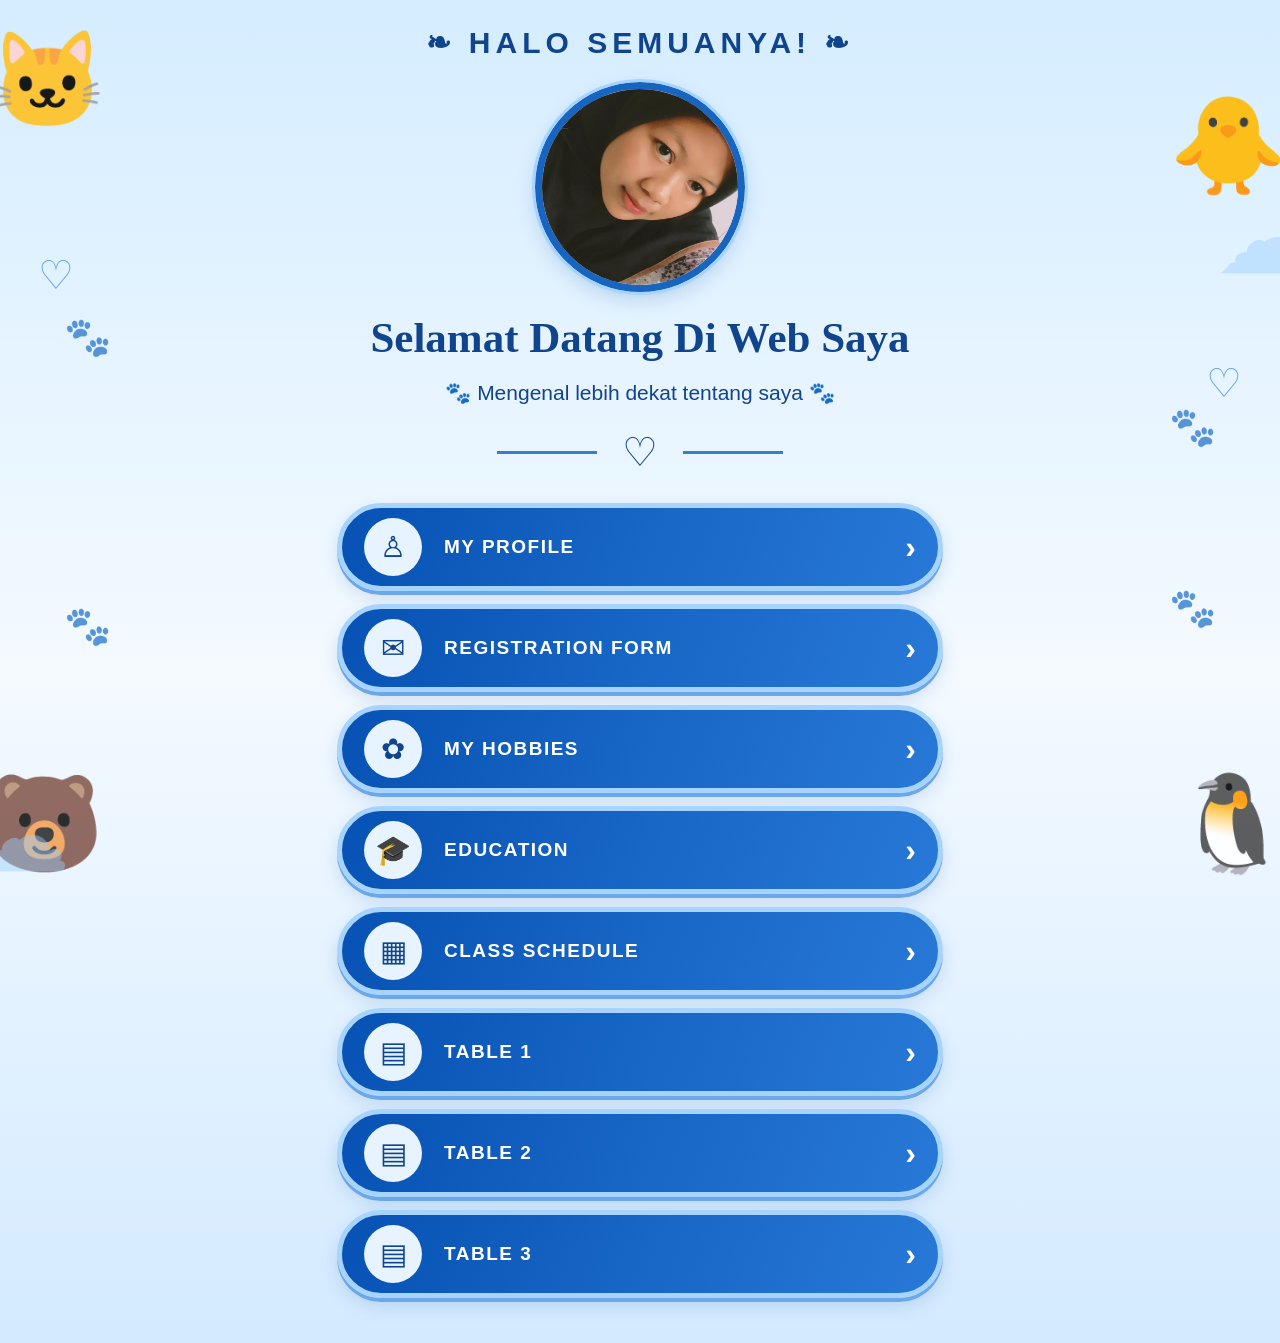
<file: index.html>
<!DOCTYPE html>
<html lang="id">
<head>
<meta charset="UTF-8">
<meta name="viewport" content="width=device-width, initial-scale=1.0">
<title>Website Pribadi Saya</title>

<style>
* {
    margin: 0;
    padding: 0;
    box-sizing: border-box;
}

body {
    font-family: Arial, sans-serif;
    background: linear-gradient(180deg, #d5edff, #f4faff, #d3eaff);
    color: #10458d;
    min-height: 100vh;
    overflow-x: hidden;
}

.container {
    width: 100%;
    max-width: 650px;
    margin: auto;
    padding: 25px 22px 45px;
    text-align: center;
    position: relative;
    z-index: 1;
}

/* Hiasan hewan lucu */
.animal {
    position: fixed;
    z-index: 0;
    font-size: clamp(45px, 10vw, 95px);
    opacity: 0.9;
    pointer-events: none;
}

.cat {
    top: 25px;
    left: -12px;
}

.chick {
    top: 90px;
    right: -8px;
}

.bear {
    bottom: 20px;
    left: -15px;
}

.penguin {
    bottom: 20px;
    right: -12px;
}

.cloud {
    position: fixed;
    z-index: 0;
    font-size: 100px;
    color: #9ccfff;
    opacity: 0.45;
    pointer-events: none;
}

.cloud-left {
    bottom: 5px;
    left: -30px;
}

.cloud-right {
    top: 180px;
    right: -35px;
}

/* Judul */
.greeting {
    font-size: clamp(20px, 4vw, 30px);
    letter-spacing: 5px;
    font-weight: bold;
    margin-bottom: 22px;
}

.profile {
    width: 210px;
    height: 210px;
    margin: 0 auto 20px;
    border: 7px solid #1765c0;
    outline: 3px solid #a6d4ff;
    border-radius: 50%;
    overflow: hidden;
    box-shadow: 0 8px 20px #2868a638;
    background: white;
}

.profile img {
    width: 100%;
    height: 100%;
    object-fit: cover;
    object-position: center;
}

h1 {
    font-family: Georgia, serif;
    font-size: clamp(30px, 6vw, 43px);
    line-height: 1.2;
    margin: 18px 0 12px;
    color: #10458d;
}

.subtitle {
    font-size: clamp(16px, 3.5vw, 21px);
    line-height: 1.6;
    margin-bottom: 20px;
}

.divider {
    display: flex;
    align-items: center;
    justify-content: center;
    gap: 25px;
    font-size: 40px;
    margin: 12px 0 28px;
}

.divider span {
    width: 100px;
    height: 3px;
    background: #377ecb;
}

/* Tombol menu */
.menu {
    display: flex;
    flex-direction: column;
    gap: 13px;
}

.menu a {
    display: flex;
    align-items: center;
    min-height: 84px;
    padding: 10px 22px;
    border-radius: 60px;
    text-decoration: none;
    color: white;
    background: linear-gradient(110deg, #0752b4, #2879d7);
    border: 5px solid #a6d4ff;
    box-shadow:
        0 4px 0 #6ca8e9,
        0 8px 18px #2865a82c;
    transition: 0.25s;
}

.menu a:hover {
    transform: translateY(-3px);
    background: linear-gradient(110deg, #1769c8, #4697ec);
}

.menu-icon {
    width: 58px;
    height: 58px;
    min-width: 58px;
    border-radius: 50%;
    background: #e7f4ff;
    color: #10458d;
    display: flex;
    justify-content: center;
    align-items: center;
    font-size: 29px;
}

.menu-text {
    flex: 1;
    text-align: left;
    margin-left: 22px;
    font-size: clamp(13px, 2.8vw, 19px);
    font-weight: bold;
    letter-spacing: 1.5px;
}

.arrow {
    font-size: 32px;
    font-weight: bold;
    margin-left: 8px;
}

/* Hiasan kecil */
.paw {
    position: fixed;
    z-index: 0;
    color: #5ca5f4;
    font-size: 38px;
    opacity: 0.7;
    pointer-events: none;
}

.paw-one {
    top: 35%;
    left: 5%;
}

.paw-two {
    top: 45%;
    right: 5%;
}

.paw-three {
    bottom: 28%;
    left: 5%;
}

.paw-four {
    bottom: 30%;
    right: 5%;
}

.heart {
    position: fixed;
    z-index: 0;
    color: #428de8;
    font-size: 40px;
    opacity: 0.75;
    pointer-events: none;
}

.heart-one {
    top: 28%;
    left: 3%;
}

.heart-two {
    top: 40%;
    right: 3%;
}

/* Tampilan HP */
@media (max-width: 480px) {
    .container {
        padding: 28px 17px 40px;
    }

    .greeting {
        letter-spacing: 3px;
        margin-bottom: 22px;
    }

    .profile {
        width: 175px;
        height: 175px;
    }

    h1 {
        font-size: 33px;
    }

    .subtitle {
        font-size: 16px;
    }

    .divider {
        gap: 18px;
        margin-bottom: 25px;
    }

    .divider span {
        width: 65px;
    }

    .menu {
        gap: 13px;
    }

    .menu a {
        min-height: 76px;
        padding: 8px 13px;
        border-width: 4px;
    }

    .menu-icon {
        width: 52px;
        height: 52px;
        min-width: 52px;
        font-size: 25px;
    }

    .menu-text {
        margin-left: 14px;
        letter-spacing: 1px;
    }

    .arrow {
        font-size: 27px;
    }

    .animal {
        font-size: 48px;
    }
}
</style>
</head>

<body>

<!-- Hewan-hewan lucu -->
<div class="animal cat">🐱</div>
<div class="animal chick">🐥</div>
<div class="animal bear">🐻</div>
<div class="animal penguin">🐧</div>

<!-- Awan, jejak kaki, dan hati -->
<div class="cloud cloud-left">☁</div>
<div class="cloud cloud-right">☁</div>

<div class="paw paw-one">🐾</div>
<div class="paw paw-two">🐾</div>
<div class="paw paw-three">🐾</div>
<div class="paw paw-four">🐾</div>

<div class="heart heart-one">♡</div>
<div class="heart heart-two">♡</div>

<main class="container">

    <p class="greeting">❧ HALO SEMUANYA! ❧</p>

    <div class="profile">
        <img src="foto.jpeg" alt="Foto profil saya">
    </div>

    <h1>Selamat Datang Di Web Saya</h1>

    <p class="subtitle">
        🐾 Mengenal lebih dekat tentang saya 🐾
    </p>

    <div class="divider">
        <span></span>
        ♡
        <span></span>
    </div>

    <nav class="menu">

        <a href="about_me.html">
            <span class="menu-icon">♙</span>
            <span class="menu-text">MY PROFILE</span>
            <span class="arrow">›</span>
        </a>

        <a href="form.html">
            <span class="menu-icon">✉</span>
            <span class="menu-text">REGISTRATION FORM</span>
            <span class="arrow">›</span>
        </a>

        <a href="hobbies.html">
            <span class="menu-icon">✿</span>
            <span class="menu-text">MY HOBBIES</span>
            <span class="arrow">›</span>
        </a>

        <a href="Educations.html">
            <span class="menu-icon">🎓</span>
            <span class="menu-text">EDUCATION</span>
            <span class="arrow">›</span>
        </a>

        <a href="course-schedule.html">
            <span class="menu-icon">▦</span>
            <span class="menu-text">CLASS SCHEDULE</span>
            <span class="arrow">›</span>
        </a>

        <a href="table1.html">
            <span class="menu-icon">▤</span>
            <span class="menu-text">TABLE 1</span>
            <span class="arrow">›</span>
        </a>

        <a href="table2.html">
            <span class="menu-icon">▤</span>
            <span class="menu-text">TABLE 2</span>
            <span class="arrow">›</span>
        </a>

        <a href="table3.html">
            <span class="menu-icon">▤</span>
            <span class="menu-text">TABLE 3</span>
            <span class="arrow">›</span>
        </a>

    </nav>

</main>

</body>
</html>
</file>
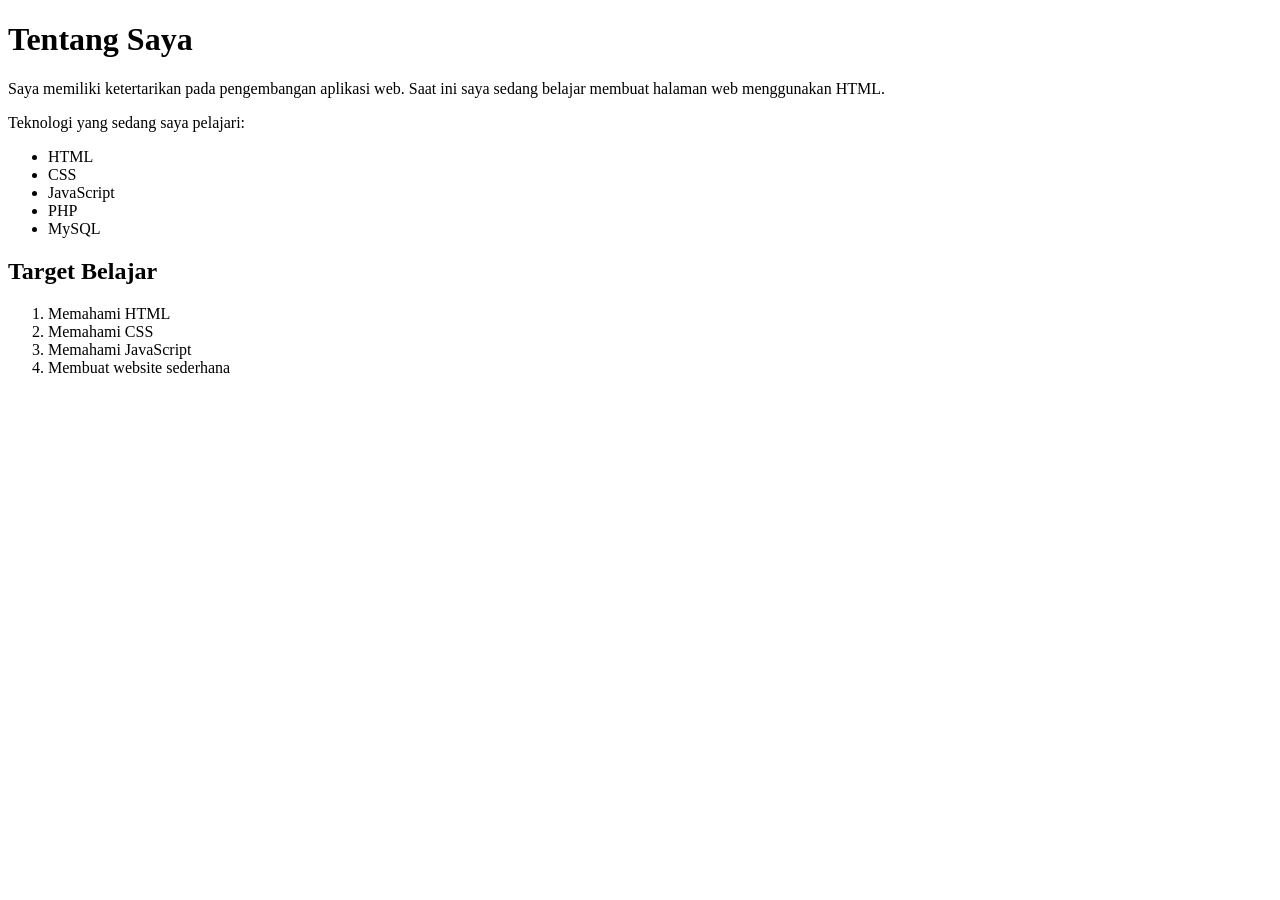
<file: about_me.html>
<!DOCTYPE html>
<html lang="id">
<head>
    <meta charset="UTF-8">
    <meta name="viewport" content="width=device-width, initial-scale=1.0">
    <title>Tentang Saya</title>
</head>
<body>

    <h1>Tentang Saya</h1>

    <p>
        Saya memiliki ketertarikan pada pengembangan aplikasi web.
        Saat ini saya sedang belajar membuat halaman web
        menggunakan HTML.
    </p>

    <p>Teknologi yang sedang saya pelajari:</p>

    <ul>
        <li>HTML</li>
        <li>CSS</li>
        <li>JavaScript</li>
        <li>PHP</li>
        <li>MySQL</li>
    </ul>

    <h2>Target Belajar</h2>

    <ol>
        <li>Memahami HTML</li>
        <li>Memahami CSS</li>
        <li>Memahami JavaScript</li>
        <li>Membuat website sederhana</li>
    </ol>

</body>
</html>
</file>
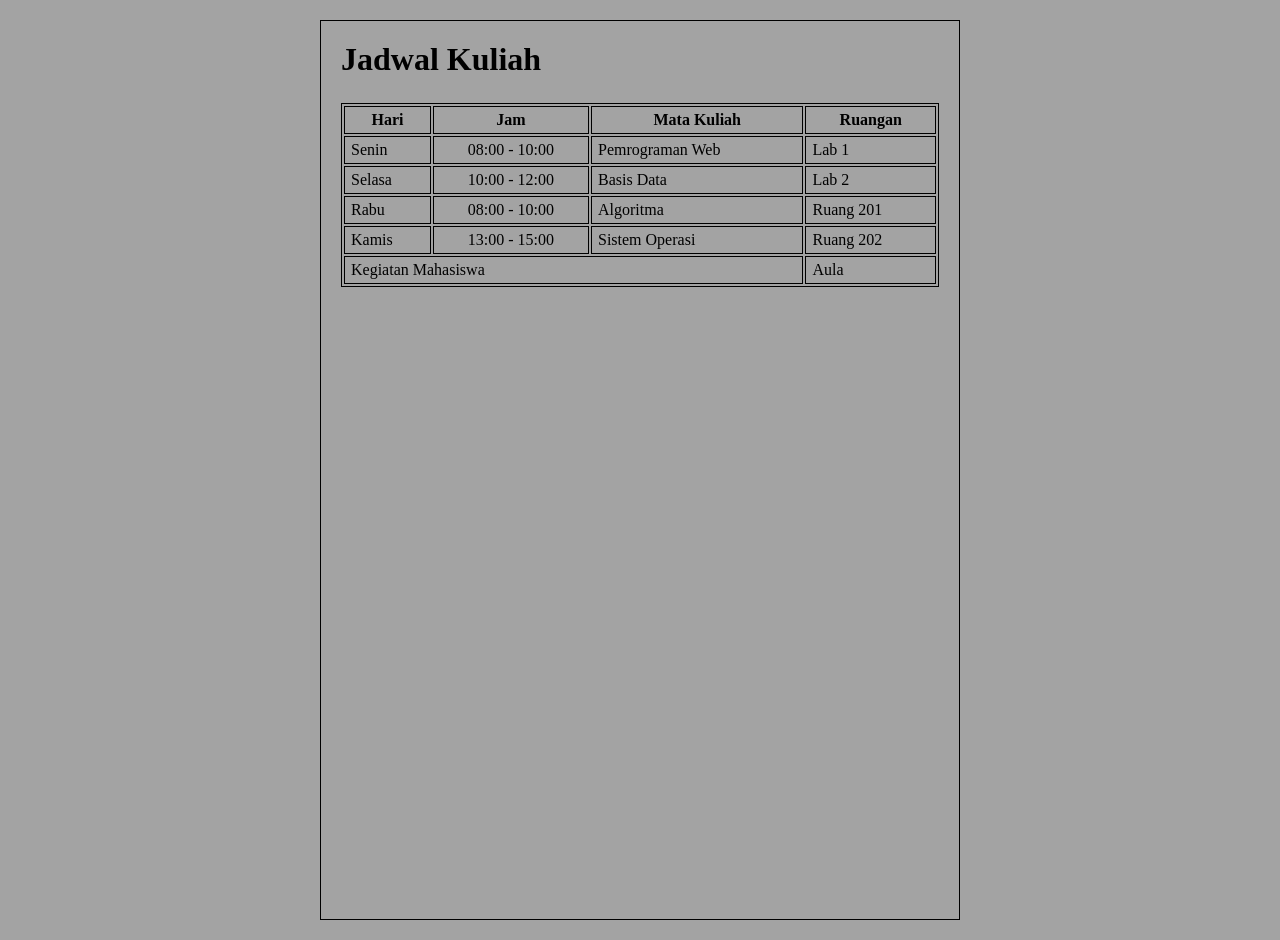
<file: course-schedule.html>
<!DOCTYPE html>
<html lang="id">
<head>
    <meta charset="UTF-8">
    <meta name="viewport" content="width=device-width, initial-scale=1.0">
    <title>Jadwal Kuliah</title>
    <style>
        body {
            font-family: 'Times New Roman', Times, serif;
            background-color: #a3a3a3;
            display: flex;
            justify-content: center;
            min-height: 100vh;
            margin: 0;
            padding: 20px;
        }
        .container {
            background-color: #a3a3a3;
            border: 1px solid #000000;
            width: min(100%, 640px);
            padding: 20px;
            box-sizing: border-box;
            overflow-x: auto;
        }
        h1 {
            margin-top: 0;
            margin-bottom: 25px;
        }
        table {
            width: 100%;
            border-collapse: separate;
            border-spacing: 2px;
            border: 1px solid #000000;
        }
        th, td {
            border: 1px solid #000000;
            padding: 4px 6px;
            text-align: left;
        }
        th {
            font-weight: bold;
            text-align: center;
        }
        .center-text {
            text-align: center;
        }
    </style>
</head>
<body>

    <div class="container">
        <h1>Jadwal Kuliah</h1>
        
        <table>
             
            <!-- Header Tabel -->
            <thead>
                <tr>
                    <th>Hari</th>
                    <th>Jam</th>
                    <th>Mata Kuliah</th>
                    <th>Ruangan</th>
                </tr>
            </thead>
            
            <!-- Isi Tabel -->
            <tbody>
                <tr>
                    <td>Senin</td>
                    <td class="center-text">08:00 - 10:00</td>
                    <td>Pemrograman Web</td>
                    <td>Lab 1</td>
                </tr>
                <tr>
                    <td>Selasa</td>
                    <td class="center-text">10:00 - 12:00</td>
                    <td>Basis Data</td>
                    <td>Lab 2</td>
                </tr>
                <tr>
                    <td>Rabu</td>
                    <td class="center-text">08:00 - 10:00</td>
                    <td>Algoritma</td>
                    <td>Ruang 201</td>
                </tr>
                <tr>
                    <td>Kamis</td>
                    <td class="center-text">13:00 - 15:00</td>
                    <td>Sistem Operasi</td>
                    <td>Ruang 202</td>
                </tr>
                <!-- Baris Terakhir dengan Penggabungan Kolom (colspan) -->
                <tr>
                    <td colspan="3">Kegiatan Mahasiswa</td>
                    <td>Aula</td>
                </tr>
            </tbody>
        </table>
    </div>

</body>
</html>
</file>
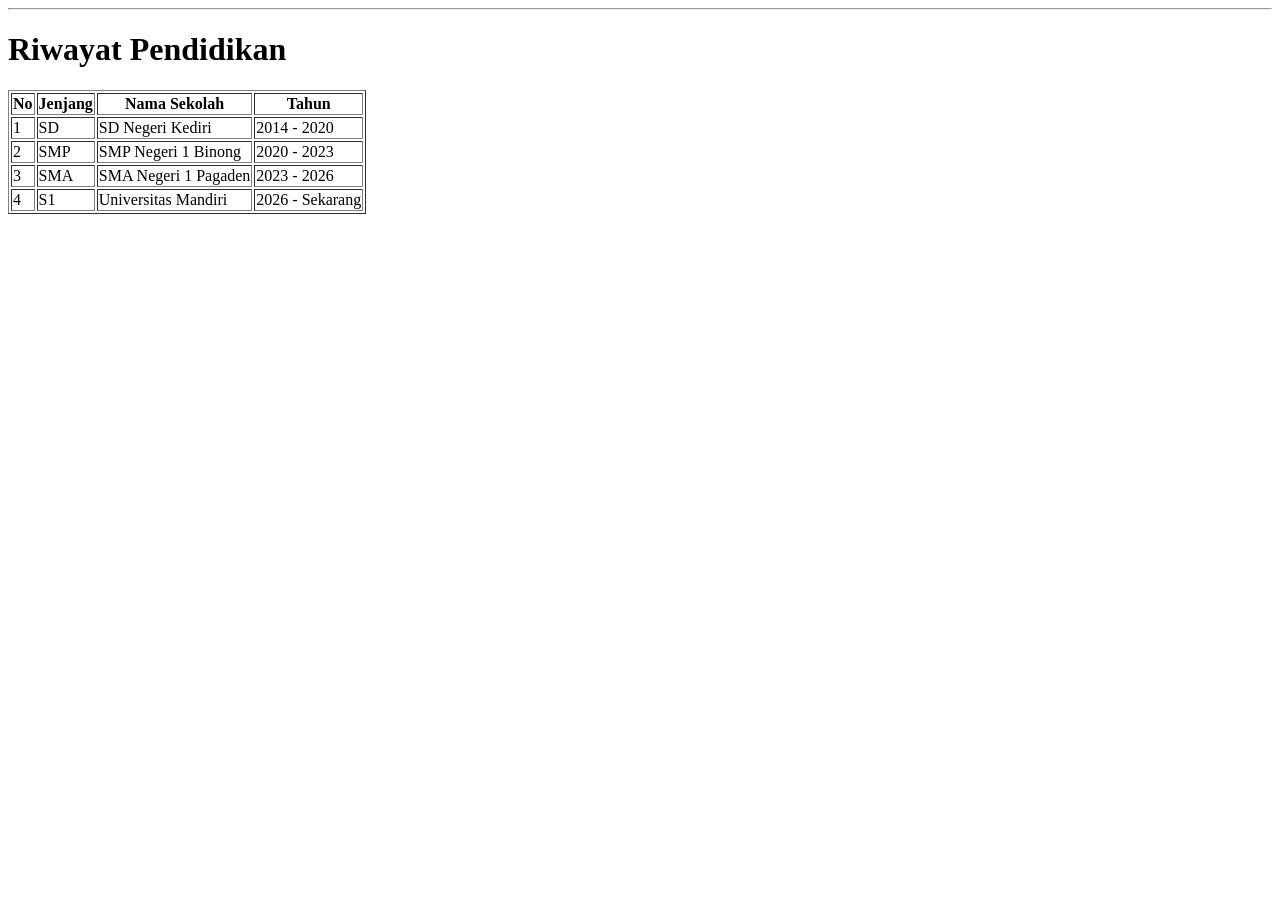
<file: Educations.html>
<!DOCTYPE html>
<html lang="id">
<head>
  <meta charset="UTF-8">
  <meta name="viewport" content="width=device-width, initial-scale=1.0">
  <title>Riwayat Pendidikan</title>
</head>
<body>
  <hr>
  <h1>Riwayat Pendidikan</h1>
    <table border="1">
    <tr>
      <th>No</th>
      <th>Jenjang</th>
      <th>Nama Sekolah</th>
      <th>Tahun</th>
    </tr>
    <tr>
      <td>1</td>
      <td>SD</td>
      <td>SD Negeri Kediri</td>
      <td>2014 - 2020</td>
    </tr>
    <tr>
      <td>2</td>
      <td>SMP</td>
      <td>SMP Negeri 1 Binong</td>
      <td>2020 - 2023</td>
    </tr> 
    <tr>
      <td>3</td>
      <td>SMA</td>
      <td>SMA Negeri 1 Pagaden</td>
      <td>2023 - 2026</td>
    </tr> 
    <tr>
      <td>4</td>
      <td>S1</td>
      <td>Universitas Mandiri</td>
      <td>2026 - Sekarang</td>
    </tr>
</table>
</body>
</html>
</file>
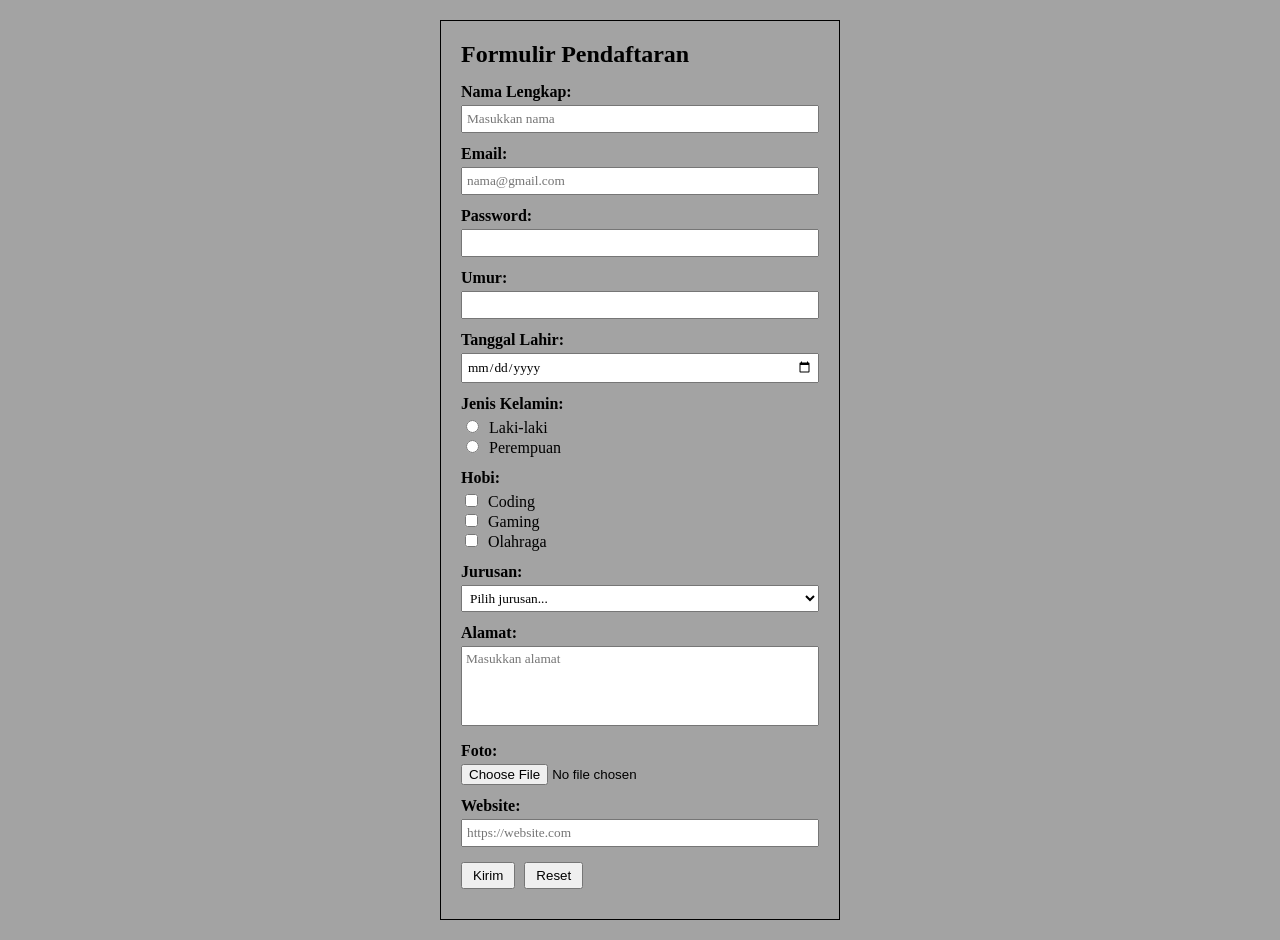
<file: form.html>
<!DOCTYPE html>
<html lang="id">
<head>
    <meta charset="UTF-8">
    <meta name="viewport" content="width=device-width, initial-scale=1.0">
    <title>Formulir Pendaftaran</title>
    <style>
        body {
            font-family: 'Times New Roman', Times, serif;
            background-color: #a3a3a3;
            display: flex;
            justify-content: center;
            min-height: 100vh;
            margin: 0;
            padding: 20px;
        }
        .form-container {
            background-color: #a3a3a3;
            border: 1px solid #000000;
            width: min(100%, 400px);
            padding: 20px;
            box-sizing: border-box;
        }
        .form-group {
            margin-bottom: 12px;
        }
        label {
            display: block;
            font-weight: bold;
            margin-bottom: 4px;
        }
        .inline-label {
            display: inline;
            font-weight: normal;
        }
        input[type="text"],
        input[type="email"],
        input[type="password"],
        input[type="number"],
        input[type="date"],
        input[type="url"],
        select,
        textarea {
            width: 100%;
            padding: 4px;
            box-sizing: border-box;
            font-family: inherit;
        }
        input[type="radio"],
        input[type="checkbox"] {
            margin-right: 6px;
        }
        textarea {
            height: 80px;
            resize: none;
        }
        .buttons {
            margin-top: 15px;
        }
        .buttons button {
            padding: 4px 10px;
            margin-right: 5px;
            cursor: pointer;
        }
        @media (max-width: 480px) {
            body {
                padding: 12px;
            }
        }
    </style>
</head>
<body>

    <div class="form-container">
        <h2 style="margin-top: 0; margin-bottom: 15px;">Formulir Pendaftaran</h2>
        
        <form>
            <!-- Nama Lengkap -->
            <div class="form-group">
                <label for="nama">Nama Lengkap:</label>
                <input type="text" id="nama" placeholder="Masukkan nama">
            </div>

            <!-- Email -->
            <div class="form-group">
                <label for="email">Email:</label>
                <input type="email" id="email" placeholder="nama@gmail.com">
            </div>

            <!-- Password -->
            <div class="form-group">
                <label for="password">Password:</label>
                <input type="password" id="password">
            </div>

            <!-- Umur -->
            <div class="form-group">
                <label for="umur">Umur:</label>
                <input type="number" id="umur">
            </div>

            <!-- Tanggal Lahir -->
            <div class="form-group">
                <label for="tanggal_lahir">Tanggal Lahir:</label>
                <input type="date" id="tanggal_lahir">
            </div>

            <!-- Jenis Kelamin (Radio Button) -->
            <div class="form-group">
                <label>Jenis Kelamin:</label>
                <input type="radio" id="laki" name="gender" value="Laki-laki">
                <label for="laki" class="inline-label">Laki-laki</label><br>
                <input type="radio" id="perempuan" name="gender" value="Perempuan">
                <label for="perempuan" class="inline-label">Perempuan</label>
            </div>

            <!-- Hobi (Checkbox) -->
            <div class="form-group">
                <label>Hobi:</label>
                <input type="checkbox" id="coding" value="Coding">
                <label for="coding" class="inline-label">Coding</label><br>
                <input type="checkbox" id="gaming" value="Gaming">
                <label for="gaming" class="inline-label">Gaming</label><br>
                <input type="checkbox" id="olahraga" value="Olahraga">
                <label for="olahraga" class="inline-label">Olahraga</label>
            </div>

            <!-- Jurusan (Dropdown) -->
            <div class="form-group">
                <label for="jurusan">Jurusan:</label>
                <select id="jurusan">
                    <option value="">Pilih jurusan...</option>
                    <option value="RPL">Rekayasa Perangkat Lunak</option>
                    <option value="TKJ">Teknik Komputer & Jaringan</option>
                </select>
            </div>

            <!-- Alamat -->
            <div class="form-group">
                <label for="alamat">Alamat:</label>
                <textarea id="alamat" placeholder="Masukkan alamat"></textarea>
            </div>

            <!-- Foto (File Upload) -->
            <div class="form-group">
                <label for="foto">Foto:</label>
                <input type="file" id="foto">
            </div>

            <!-- Website -->
            <div class="form-group">
                <label for="website">Website:</label>
                <input type="url" id="website" placeholder="https://website.com">
            </div>

            <!-- Tombol Aksi -->
            <div class="buttons">
                <button type="submit">Kirim</button>
                <button type="reset">Reset</button>
            </div>
        </form>
    </div>

</body>
</html>
</file>
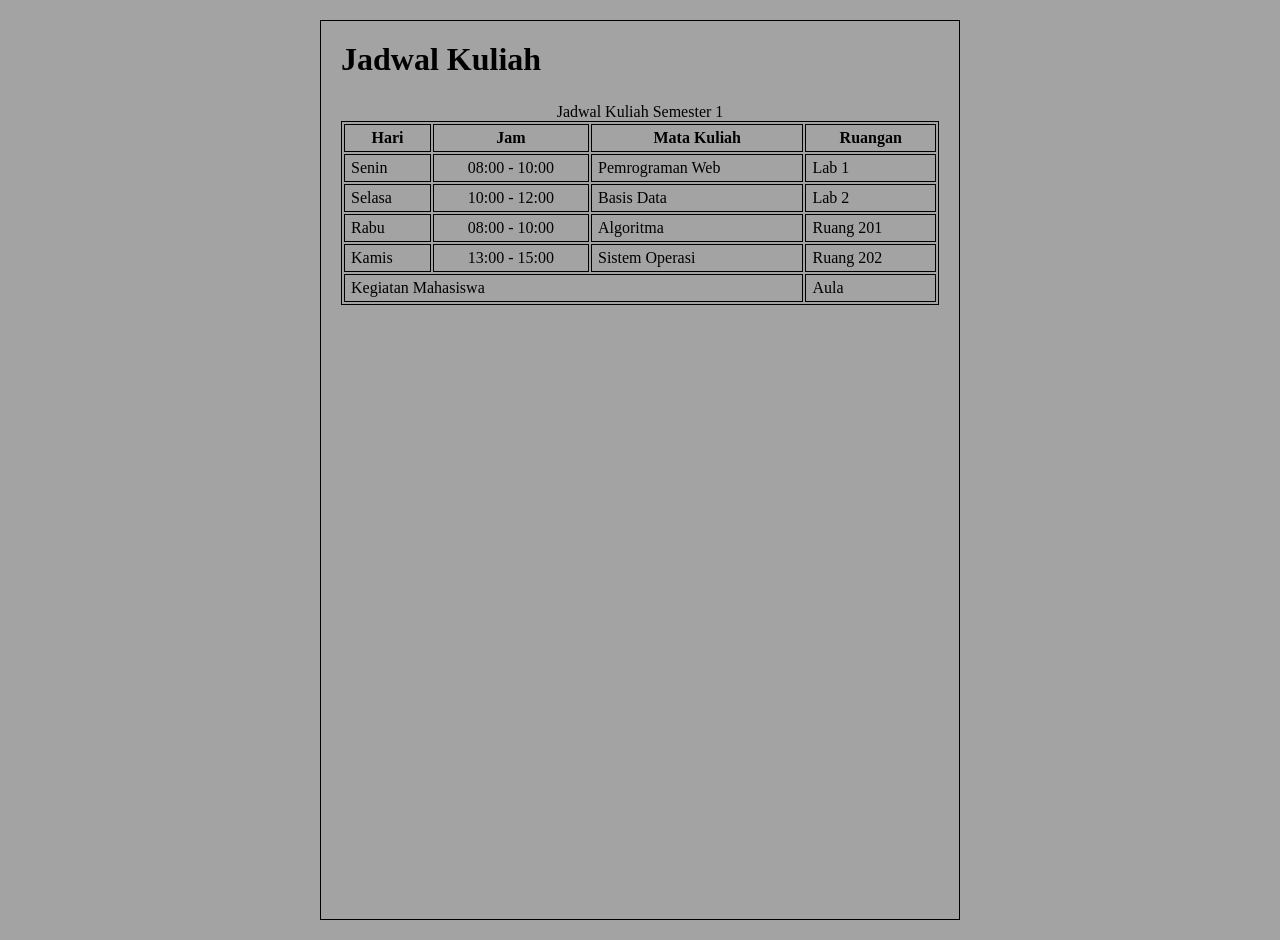
<file: table1.html>
<!DOCTYPE html>
<html lang="id">
<head>
    <meta charset="UTF-8">
    <meta name="viewport" content="width=device-width, initial-scale=1.0">
    <title>Jadwal Kuliah Semester 1</title>
    <style>
        body {
            font-family: 'Times New Roman', Times, serif;
            background-color: #a3a3a3;
            display: flex;
            justify-content: center;
            min-height: 100vh;
            margin: 0;
            padding: 20px;
        }
        .container {
            background-color: #a3a3a3;
            border: 1px solid #000000;
            width: min(100%, 640px);
            padding: 20px;
            box-sizing: border-box;
            overflow-x: auto;
        }
        h1 {
            margin-top: 0;
            margin-bottom: 25px;
        }
        table {
            width: 100%;
            border-collapse: separate;
            border-spacing: 2px;
            border: 1px solid #000000;
        }
        th, td {
            border: 1px solid #000000;
            padding: 4px 6px;
            text-align: left;
        }
        th {
            font-weight: bold;
            text-align: center;
        }
        .center-text {
            text-align: center;
        }
    </style>
</head>
<body>

    <div class="container">
        <h1>Jadwal Kuliah</h1>
        
        <table>
            <!-- Judul di atas tabel -->
            <caption>Jadwal Kuliah Semester 1</caption>
            
            <!-- Kepala Tabel -->
            <thead>
                <tr>
                    <th>Hari</th>
                    <th>Jam</th>
                    <th>Mata Kuliah</th>
                    <th>Ruangan</th>
                </tr>
            </thead>
            
            <!-- Isi Data Tabel -->
            <tbody>
                <tr>
                    <td>Senin</td>
                    <td class="center-text">08:00 - 10:00</td>
                    <td>Pemrograman Web</td>
                    <td>Lab 1</td>
                </tr>
                <tr>
                    <td>Selasa</td>
                    <td class="center-text">10:00 - 12:00</td>
                    <td>Basis Data</td>
                    <td>Lab 2</td>
                </tr>
                <tr>
                    <td>Rabu</td>
                    <td class="center-text">08:00 - 10:00</td>
                    <td>Algoritma</td>
                    <td>Ruang 201</td>
                </tr>
                <tr>
                    <td>Kamis</td>
                    <td class="center-text">13:00 - 15:00</td>
                    <td>Sistem Operasi</td>
                    <td>Ruang 202</td>
                </tr>
                <!-- Penggabungan 3 kolom menggunakan colspan -->
                <tr>
                    <td colspan="3">Kegiatan Mahasiswa</td>
                    <td>Aula</td>
                </tr>
            </tbody>
        </table>
    </div>

</body>
</html>
</file>
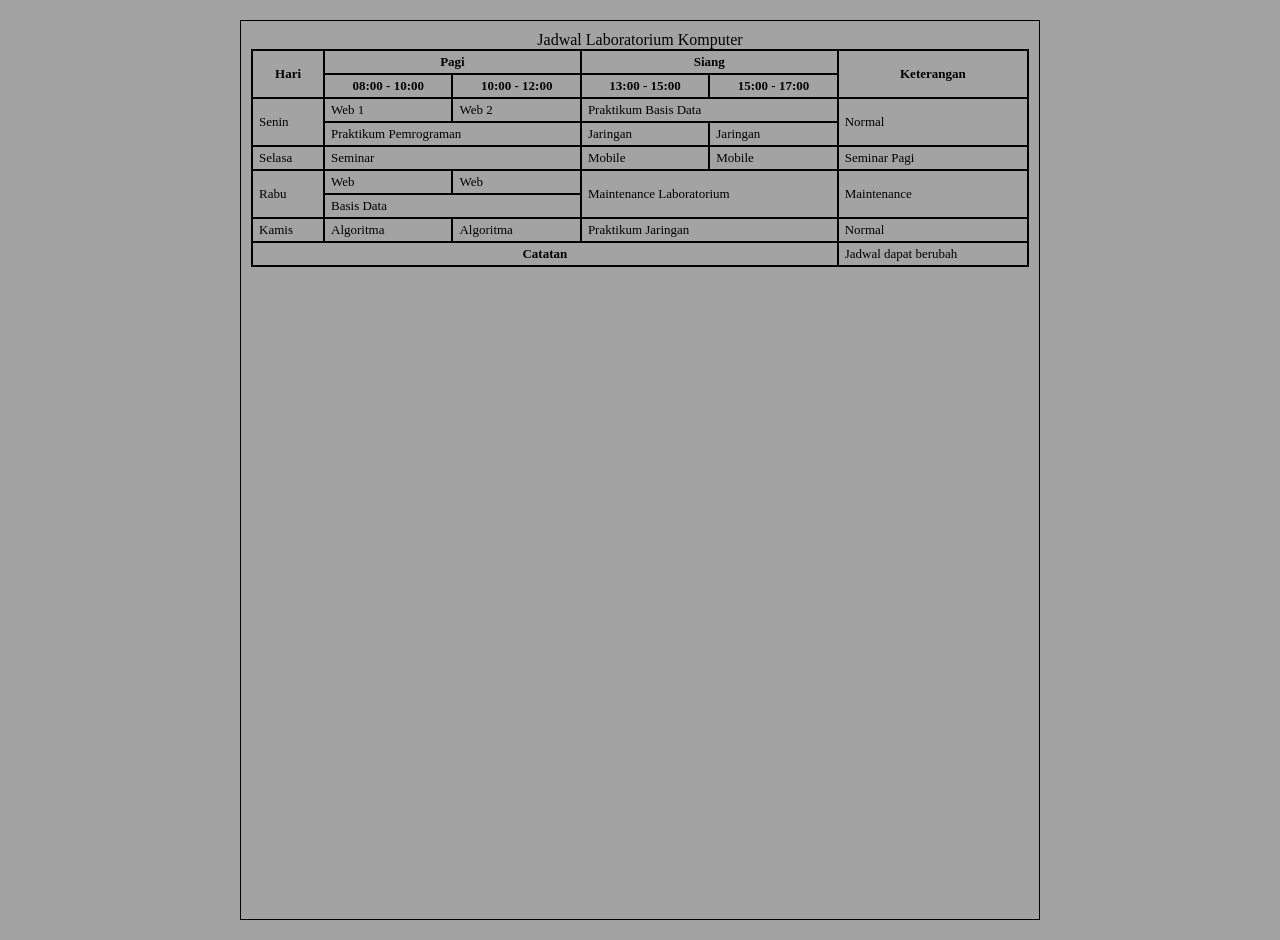
<file: table2.html>
<!DOCTYPE html>
<html lang="id">
<head>
    <meta charset="UTF-8">
    <meta name="viewport" content="width=device-width, initial-scale=1.0">
    <title>Jadwal Laboratorium Komputer</title>
    <style>
        body {
            font-family: 'Times New Roman', Times, serif;
            background-color: #a3a3a3;
            display: flex;
            justify-content: center;
            min-height: 100vh;
            margin: 0;
            padding: 20px;
        }
        .container {
            background-color: #a3a3a3;
            border: 1px solid #000000;
            padding: 10px;
            box-sizing: border-box;
            width: min(100%, 800px);
            overflow-x: auto;
        }
        table {
            border-collapse: separate;
            border-spacing: 0px;
            border: 1px solid #000000;
            width: 100%;
        }
        th, td {
            border: 1px solid #000000;
            padding: 3px 6px;
            text-align: left;
            font-size: 13px;
            vertical-align: middle;
        }
        th {
            font-weight: bold;
            text-align: center;
        }
        .center-text {
            text-align: center;
        }
    </style>
</head>
<body>

    <div class="container">
        <table>
            <!-- Caption / Judul Tabel -->
            <caption>Jadwal Laboratorium Komputer</caption>
            
            <thead>
                <!-- Header Baris 1 -->
        <tr>
             <th rowspan="2">Hari</th>
             <th colspan="2">Pagi</th>
             <th colspan="2">Siang</th>
             <th rowspan="2">Keterangan</th>
        </tr>
                <!-- Header Baris 2 (Jam) -->
                <tr>
                    <th>08:00 - 10:00</th>
                    <th>10:00 - 12:00</th>
                    <th>13:00 - 15:00</th>
                    <th>15:00 - 17:00</th>
                </tr>
            </thead>
            
            <tbody>
                <!-- Senin - Baris Pertama -->
                <tr>
                    <td rowspan="2">Senin</td>
                    <td>Web 1</td>
                    <td>Web 2</td>
                    <td colspan="2">Praktikum Basis Data</td>
                    <td rowspan="2">Normal</td>
                </tr>
                <!-- Senin - Baris Kedua -->
                <tr>
                    <td colspan="2">Praktikum Pemrograman</td>
                    <td>Jaringan</td>
                    <td>Jaringan</td>
                </tr>

                <!-- Selasa -->
                <tr>
                    <td>Selasa</td>
                    <td colspan="2">Seminar</td>
                    <td>Mobile</td>
                    <td>Mobile</td>
                    <td>Seminar Pagi</td>
                </tr>

                <!-- Rabu - Baris Pertama -->
                <tr>
                    <td rowspan="2">Rabu</td>
                    <td>Web</td>
                    <td>Web</td>
                    <td colspan="2" rowspan="2">Maintenance Laboratorium</td>
                    <td rowspan="2">Maintenance</td>
                </tr>
                <!-- Rabu - Baris Kedua -->
                <tr>
                    <td colspan="2">Basis Data</td>
                </tr>

                <!-- Kamis -->
                <tr>
                    <td>Kamis</td>
                    <td>Algoritma</td>
                    <td>Algoritma</td>
                    <td colspan="2">Praktikum Jaringan</td>
                    <td>Normal</td>
                </tr>

                <!-- Catatan / Footer -->
                <tr>
                    <th colspan="5">Catatan</th>
                    <td>Jadwal dapat berubah</td>
                </tr>
            </tbody>
        </table>
    </div>

</body>
</html>
</file>
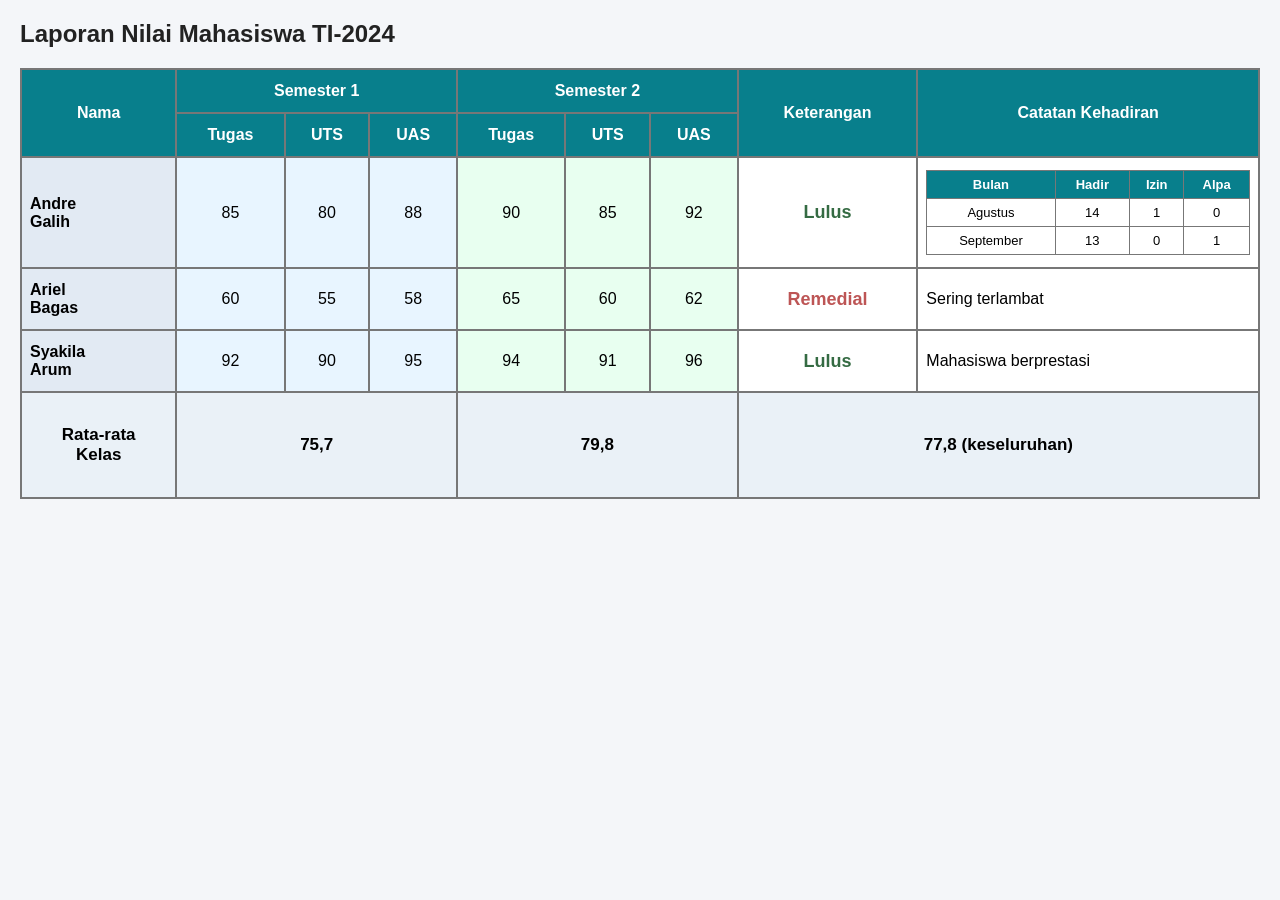
<file: table3.html>
<!DOCTYPE html>
<html lang="id">
<head>
    <meta charset="UTF-8">
    <meta name="viewport" content="width=device-width, initial-scale=1.0">
    <title>Laporan Nilai Mahasiswa TI-2024</title>

    <style>
        body {
            font-family: Arial, sans-serif;
            background-color: #f4f6f9;
            margin: 20px;
        }

        h2 {
            color: #222;
            margin-bottom: 20px;
        }

        .table-container {
            width: 100%;
            overflow-x: auto;
        }

        table {
            width: 100%;
            border-collapse: collapse;
            background-color: white;
            min-width: 950px;
        }

        th, td {
            border: 2px solid #777;
            padding: 12px 8px;
            text-align: center;
        }

        th {
            background-color: #087f8c;
            color: white;
        }

        .semester1 {
            background-color: #e8f5ff;
        }

        .semester2 {
            background-color: #e8fff0;
        }

        .nama {
            text-align: left;
            font-weight: bold;
            background-color: #e2eaf3;
        }

        .lulus {
            color: #356b43;
            font-weight: bold;
            font-size: 18px;
        }

        .remedial {
            color: #bd5555;
            font-weight: bold;
            font-size: 18px;
        }

        .catatan {
            text-align: left;
        }

        .kehadiran {
            width: 100%;
            min-width: 0;
            border-collapse: collapse;
            font-size: 13px;
        }

        .kehadiran th,
        .kehadiran td {
            border: 1px solid #777;
            padding: 6px 4px;
        }

        .rata-rata td {
            background-color: #eaf1f7;
            font-weight: bold;
            font-size: 17px;
            height: 80px;
        }

        @media (max-width: 600px) {
            body {
                margin: 10px;
            }

            h2 {
                font-size: 21px;
            }

            th, td {
                padding: 8px 5px;
            }
        }
    </style>
</head>

<body>

    <h2>Laporan Nilai Mahasiswa TI-2024</h2>

    <div class="table-container">
        <table>
            <thead>
                <tr>
                    <th rowspan="2">Nama</th>
                    <th colspan="3">Semester 1</th>
                    <th colspan="3">Semester 2</th>
                    <th rowspan="2">Keterangan</th>
                    <th rowspan="2">Catatan Kehadiran</th>
                </tr>
                <tr>
                    <th>Tugas</th>
                    <th>UTS</th>
                    <th>UAS</th>
                    <th>Tugas</th>
                    <th>UTS</th>
                    <th>UAS</th>
                </tr>
            </thead>

            <tbody>
                <tr>
                    <td class="nama">Andre<br>Galih</td>
                    <td class="semester1">85</td>
                    <td class="semester1">80</td>
                    <td class="semester1">88</td>
                    <td class="semester2">90</td>
                    <td class="semester2">85</td>
                    <td class="semester2">92</td>
                    <td class="lulus">Lulus</td>
                    <td>
                        <table class="kehadiran">
                            <tr>
                                <th>Bulan</th>
                                <th>Hadir</th>
                                <th>Izin</th>
                                <th>Alpa</th>
                            </tr>
                            <tr>
                                <td>Agustus</td>
                                <td>14</td>
                                <td>1</td>
                                <td>0</td>
                            </tr>
                            <tr>
                                <td>September</td>
                                <td>13</td>
                                <td>0</td>
                                <td>1</td>
                            </tr>
                        </table>
                    </td>
                </tr>

                <tr>
                    <td class="nama">Ariel<br>Bagas</td>
                    <td class="semester1">60</td>
                    <td class="semester1">55</td>
                    <td class="semester1">58</td>
                    <td class="semester2">65</td>
                    <td class="semester2">60</td>
                    <td class="semester2">62</td>
                    <td class="remedial">Remedial</td>
                    <td class="catatan">Sering terlambat</td>
                </tr>

                <tr>
                    <td class="nama">Syakila<br>Arum</td>
                    <td class="semester1">92</td>
                    <td class="semester1">90</td>
                    <td class="semester1">95</td>
                    <td class="semester2">94</td>
                    <td class="semester2">91</td>
                    <td class="semester2">96</td>
                    <td class="lulus">Lulus</td>
                    <td class="catatan">
                        Mahasiswa berprestasi
                    </td>
                </tr>

                <tr class="rata-rata">
                    <td>Rata-rata<br>Kelas</td>
                    <td colspan="3">75,7</td>
                    <td colspan="3">79,8</td>
                    <td colspan="2">77,8 (keseluruhan)</td>
                </tr>
            </tbody>
        </table>
    </div>

</body>
</html>
</file>
